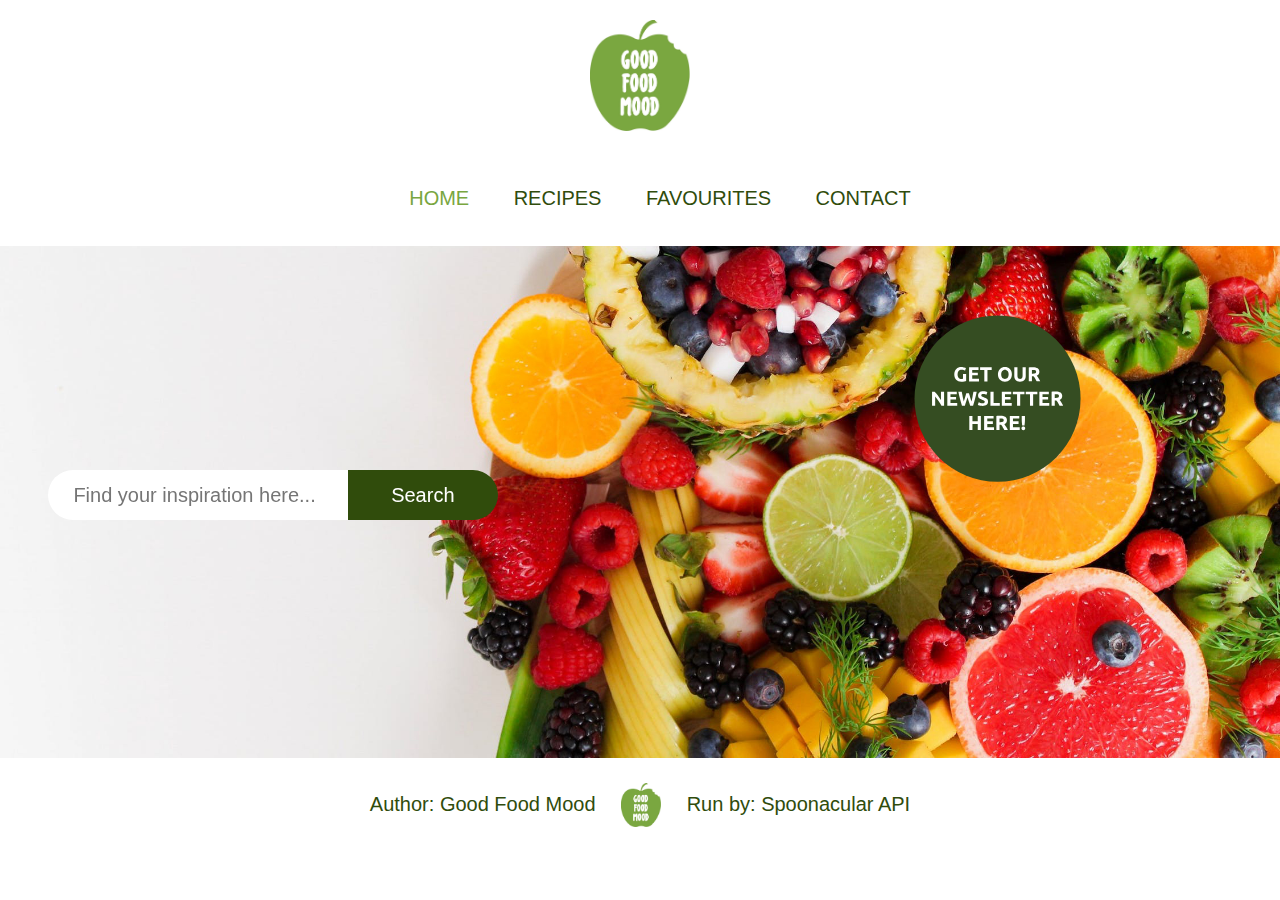
<file: index.html>
<!DOCTYPE html>
<html lang="en">

<head>
    <meta charset="UTF-8">
    <meta http-equiv="X-UA-Compatible" content="IE=edge">
    <meta name="viewport" content="width=device-width, initial-scale=1.0">
    <meta name="description" content="Good Food Mood a foodie website with recipesearch and tons of inspiration for all">
    <title>Good Food Mood - Home</title>
    <link rel="stylesheet" href="css/styles.css">  
</head>

<body>
<header>
<a href="index.html"><img src="/images/FB358507.jpg" alt="Good Food Mood logo" class="logo"></a>
<nav role="navigation" class="navBar">
    <div class="navContainer">
        <ul>
            <li><a href="index.html" title="home" class="active">Home</a></li>
            <li><a href="recipes.html" title="recipes">Recipes</a></li>
            <li><a href="favourites.html" title="favourites">Favourites</a></li>
            <li><a href="contact.html" title="contact">Contact</a></li>
        </ul>
    </div>
</nav>
<nav role="navigation" class="hamburgerMenu">
    <div id="menuToggle">
        <input type="checkbox"/>
        <span></span>
        <span></span>
        <span></span>
        <ul id="menu">
            <a href="index.html" class="active">Home</a>
            <a href="recipes.html">Recipes</a>
            <a href="favourites.html">Favourites</a>
            <a href="contact.html">Contact</a>
        </ul>
    </div>
</nav>
</header>

<main>
    <a href="contact.html#newsletterContainer"><img src="/images/newsletter_button.svg" alt="Newsletter button" class="newsletter"></a>
    <div class="searchField">
        <form action="/recipes.html" class="searchForm">
            <input  id="searchInput" type="text" placeholder="Find your inspiration here..."/>
            <input class="searchButton" id="searchButton" type="button" value="Search"/>
        </form>
    </div>
</main>

<footer>
    <div class="footerContainer">
        <div>Author: Good Food Mood</div>
        <div><a href="index.html"><img src="/images/FB358507.jpg" alt="Good Food Mood logo" class="footerLogo"></a></div>
        <div><a href="http://spoonacular.com">Run by: Spoonacular API</a></div>
    </div>
</footer>

  <script src="js/index.js" type="module" ></script>

</body>

</html>
</file>
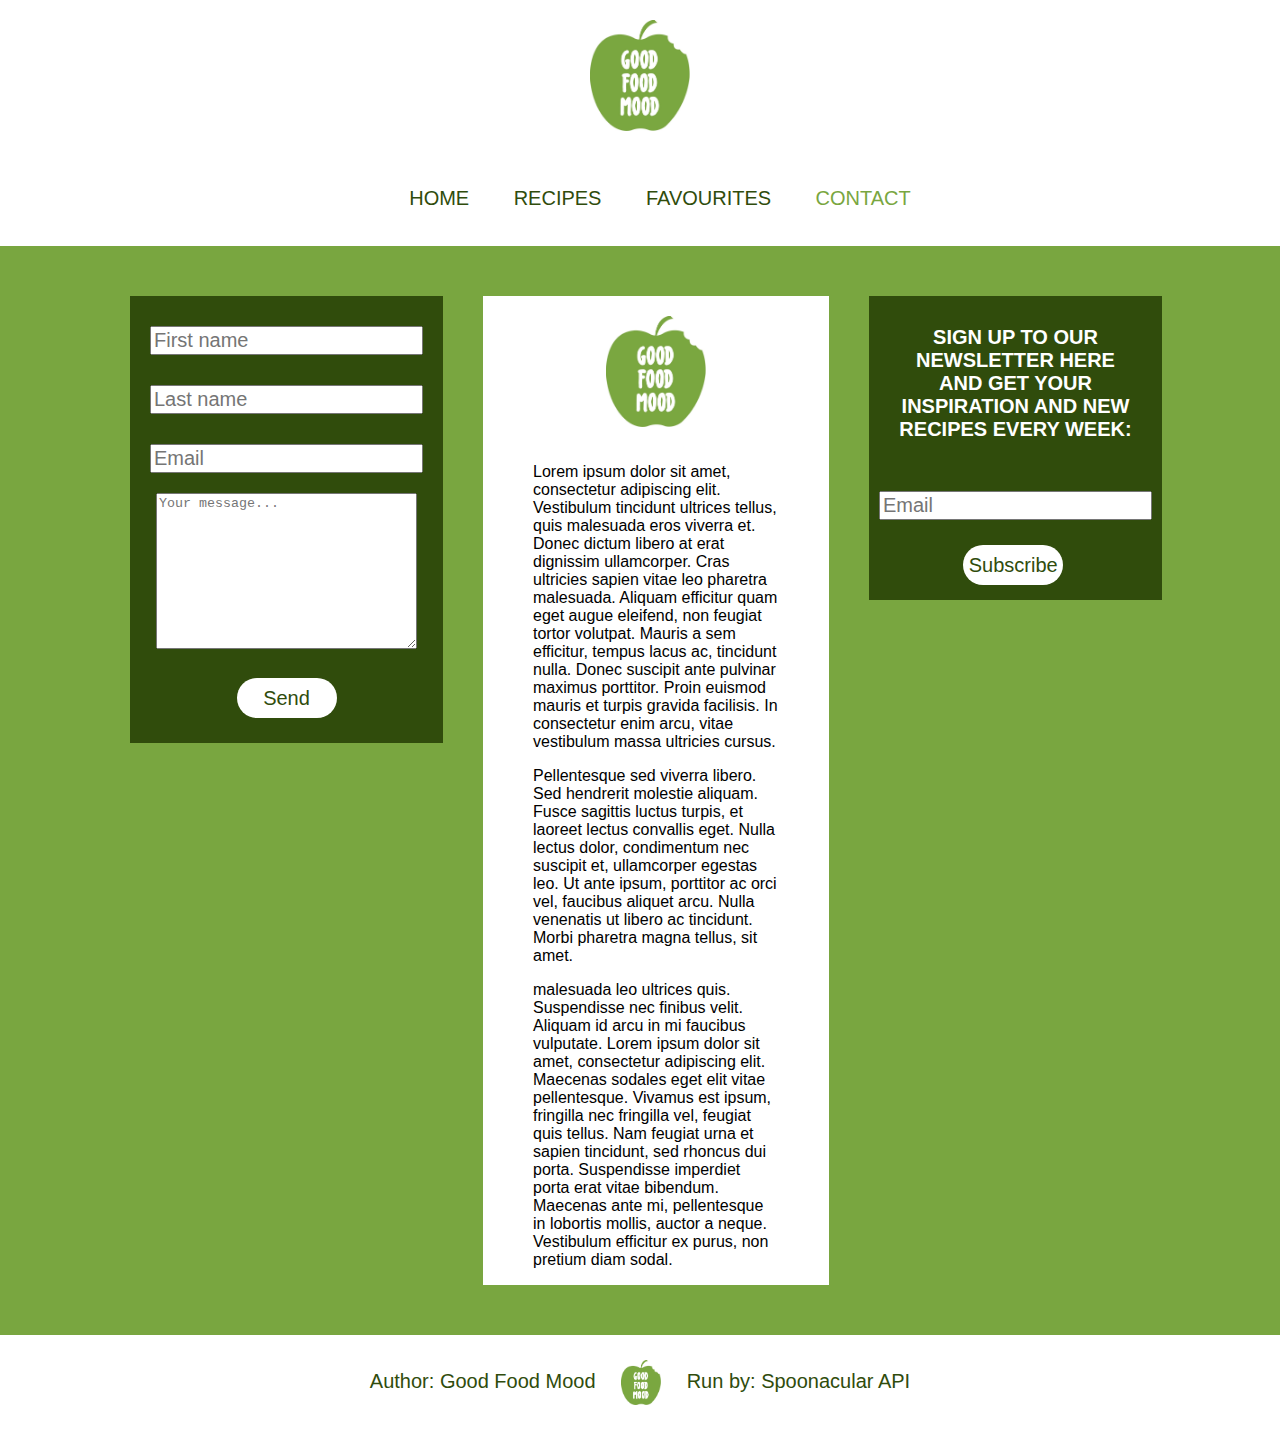
<file: contact.html>
<!DOCTYPE html>
<html lang="en">

<head>
    <meta charset="UTF-8">
    <meta http-equiv="X-UA-Compatible" content="IE=edge">
    <meta name="viewport" content="width=device-width, initial-scale=1.0">
    <meta name="description" content="Good Food Mood a foodie website with recipesearch and tons of inspiration for all">
    <title>Good Food Mood - Contact</title>
    <link rel="stylesheet" href="css/styles.css">
    
</head>

<body>
<header>
<a href="index.html"><img src="/images/FB358507.jpg" alt="Good Food Mood logo" class="logo"></a>
<nav role="navigation" class="navBar">
    <div class="navContainer">
        <ul>
            <li><a href="index.html" title="home">Home</a></li>
            <li><a href="recipes.html" title="recipes">Recipes</a></li>
            <li><a href="favourites.html" title="favourites">Favourites</a></li>
            <li><a href="contact.html" title="contact" class="active">Contact</a></li>
        </ul>
    </div>
</nav>
<nav role="navigation" class="hamburgerMenu">
    <div id="menuToggle">
        <input type="checkbox"/>
        <span></span>
        <span></span>
        <span></span>
        <ul id="menu">
            <a href="index.html">Home</a>
            <a href="recipes.html">Recipes</a>
            <a href="favourites.html">Favourites</a>
            <a href="contact.html" class="active">Contact</a>
        </ul>
    </div>
</nav>
</header>

<main>
    <div class="container">
        <div class="formContainer">
            <form id="contactForm">
                    <input type="text" id="firstName" name="firstName" placeholder="First name"/>
                    <div class="formError" id="firstNameError">Please enter your first name</div>
                    <input type="text" id="lastName" name="lastName" placeholder="Last name"/>
                    <div class="formError" id="lastNameError">Please enter your last name, minimum 4 characters</div>
                    <input type="text" id="email" name="email" placeholder="Email"/>
                    <div class="formError" id="emailError">Please enter valid email address</div>
                    <textarea name="message" id="message" cols="30" rows="10" placeholder="Your message..."></textarea>
                    <button class="submitButton" type="submit">Send</button>
                </form>
        </div>
        <div class="aboutContainer">
            <div>
                <a href="index.html"><img src="/images/FB358507.jpg" alt="Good Food Mood logo" class="logo"></a>
                <div class="aboutUs">
                    <p>Lorem ipsum dolor sit amet, consectetur adipiscing elit. Vestibulum tincidunt ultrices tellus, quis malesuada eros viverra et. Donec dictum libero at erat dignissim ullamcorper. Cras ultricies sapien vitae leo pharetra malesuada. Aliquam efficitur quam eget augue eleifend, non feugiat tortor volutpat. Mauris a sem efficitur, tempus lacus ac, tincidunt nulla. Donec suscipit ante pulvinar maximus porttitor. Proin euismod mauris et turpis gravida facilisis. In consectetur enim arcu, vitae vestibulum massa ultricies cursus.</p>
                    <p>Pellentesque sed viverra libero. Sed hendrerit molestie aliquam. Fusce sagittis luctus turpis, et laoreet lectus convallis eget.

                    Nulla lectus dolor, condimentum nec suscipit et, ullamcorper egestas leo. Ut ante ipsum, porttitor ac orci vel, faucibus aliquet arcu. Nulla venenatis ut libero ac tincidunt. Morbi pharetra magna tellus, sit amet.</p> 
                    <p>malesuada leo ultrices quis. Suspendisse nec finibus velit. Aliquam id arcu in mi faucibus vulputate. Lorem ipsum dolor sit amet, consectetur adipiscing elit. Maecenas sodales eget elit vitae pellentesque. Vivamus est ipsum, fringilla nec fringilla vel, feugiat quis tellus. Nam feugiat urna et sapien tincidunt, sed rhoncus dui porta. Suspendisse imperdiet porta erat vitae bibendum. Maecenas ante mi, pellentesque in lobortis mollis, auctor a neque. Vestibulum efficitur ex purus, non pretium diam sodal.</p>
                </div>
            </div>
        </div>
        <div id="newsletterContainer">
            <div>
                <h1 class="signupMessage">Sign up to our newsletter here and get your inspiration and new recipes every week:</h1>
                <form id="subscribeForm">
                    <input type="text" id="subcribeEmail" name="email" placeholder="Email"/>
                    <div class="formError" id="subscribeEmailError">Please enter valid email address</div>
                    <button class="subscribeButton" type="submit">Subscribe</button>
                </form>
        </div>
        </div>
    </div>
</main>

<footer>
    <div class="footerContainer">
        <div>Author: Good Food Mood</div>
        <div><a href="index.html"><img src="/images/FB358507.jpg" alt="Good Food Mood logo" class="footerLogo"></a></div>
        <div><a href="http://spoonacular.com">Run by: Spoonacular API</a></div>
    </div>
</footer>

<script src="js/contact.js"></script>

</body>

</html>
</file>
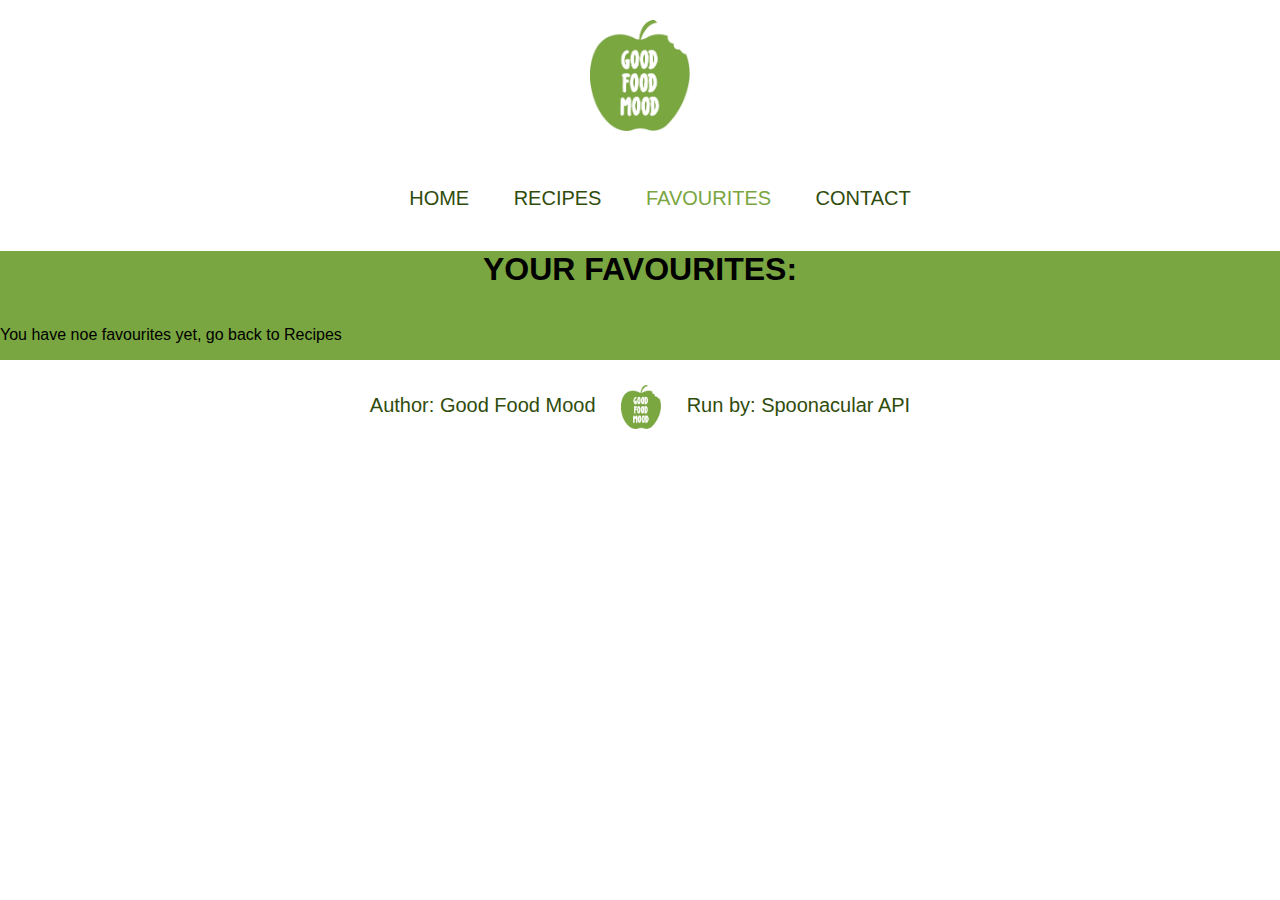
<file: favourites.html>
<!DOCTYPE html>
<html lang="en">

<head>
    <meta charset="UTF-8">
    <meta http-equiv="X-UA-Compatible" content="IE=edge">
    <meta name="viewport" content="width=device-width, initial-scale=1.0">
    <meta name="description" content="Good Food Mood a foodie website with recipesearch and tons of inspiration for all">
    <title>Good Food Mood - Recipes</title>
    <link href="https://cdnjs.cloudflare.com/ajax/libs/font-awesome/5.14.0/css/all.min.css" rel="stylesheet" />   
    <link rel="icon" href="data:;base64,=" />
    <link rel="stylesheet" href="css/styles.css"> 
</head>

<body>
<header>
<a href="index.html"><img src="/images/FB358507.jpg" alt="Good Food Mood logo" class="logo"></a>
<nav role="navigation" class="navBar">
    <div class="navContainer">
        <ul>
            <li><a href="index.html" title="home">Home</a></li>
            <li><a href="recipes.html" title="recipes">Recipes</a></li>
            <li><a href="favourites.html" title="favourites" class="active">Favourites</a></li>
            <li><a href="contact.html" title="contact">Contact</a></li>
        </ul>
    </div>
</nav>
<nav role="navigation" class="hamburgerMenu">
    <div id="menuToggle">
        <input type="checkbox"/>
        <span></span>
        <span></span>
        <span></span>
        <ul id="menu">
            <a href="index.html">Home</a>
            <a href="recipes.html">Recipes</a>
            <a href="favourites.html" class="active">Favourites</a>
            <a href="contact.html">Contact</a>
        </ul>
    </div>
</nav>
</header>

<main>
    <h1>Your favourites:</h1>
    <div class="recipeContainer">
        <div class="loading-indicator"></div>
    </div>
</main>

<footer>
    <div class="footerContainer">
        <div>Author: Good Food Mood</div>
        <div><a href="index.html"><img src="/images/FB358507.jpg" alt="Good Food Mood logo" class="footerLogo"></a></div>
        <div><a href="http://spoonacular.com">Run by: Spoonacular API</a></div>
    </div>
</footer>

<script src="js/favourites.js" type="module"></script>

</body>

</html>
</file>
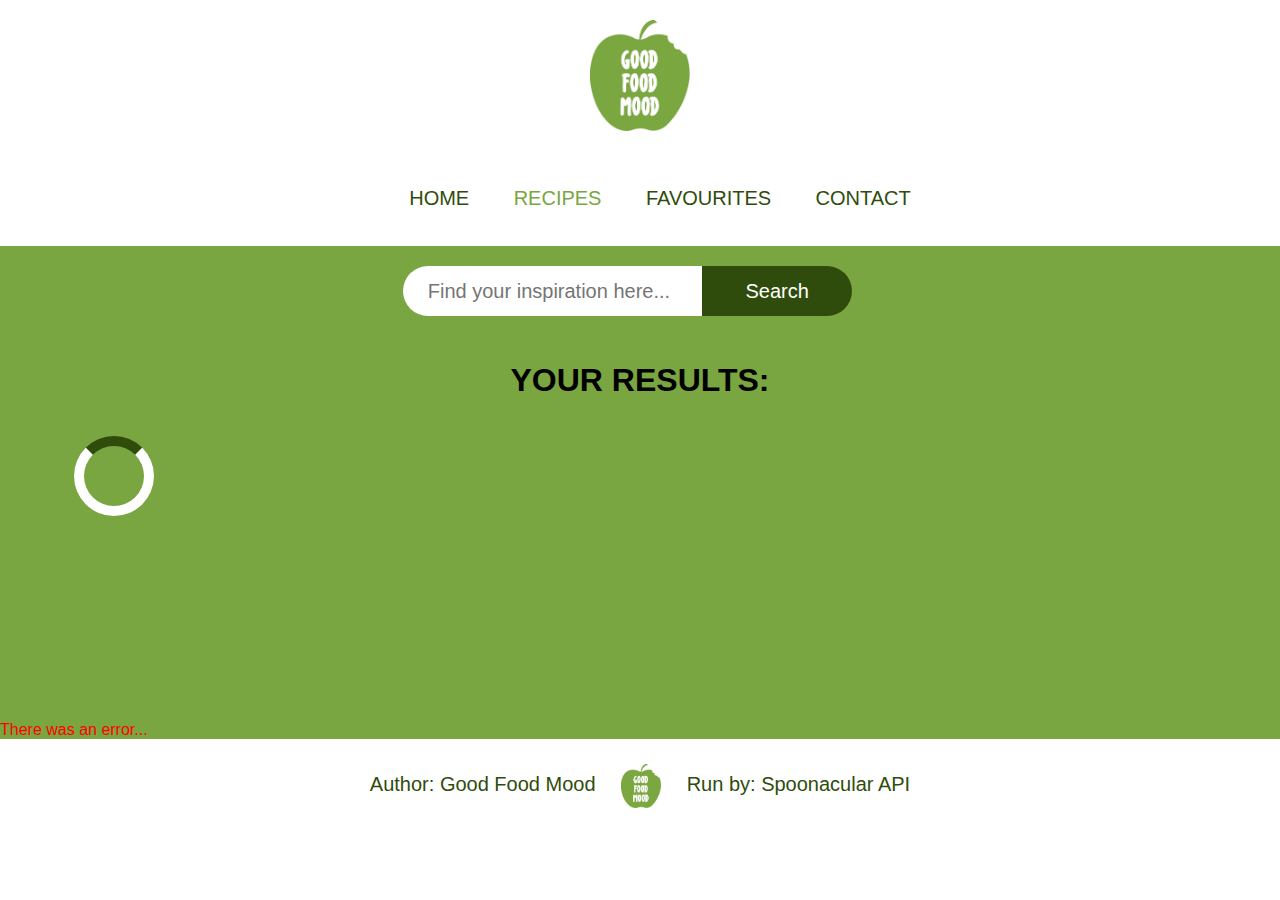
<file: recipes.html>
<!DOCTYPE html>
<html lang="en">

<head>
    <meta charset="UTF-8">
    <meta http-equiv="X-UA-Compatible" content="IE=edge">
    <meta name="viewport" content="width=device-width, initial-scale=1.0">
    <meta name="description" content="Good Food Mood a foodie website with recipesearch and tons of inspiration for all">
    <title>Good Food Mood - Recipes</title>
    <link href="https://cdnjs.cloudflare.com/ajax/libs/font-awesome/5.14.0/css/all.min.css" rel="stylesheet" />
    <link rel="icon" href="data:;base64,=" />
    <link rel="stylesheet" href="css/styles.css">
    
</head>

<body>
<header>
<a href="index.html"><img src="/images/FB358507.jpg" alt="Good Food Mood logo" class="logo"></a>
<nav role="navigation" class="navBar">
    <div class="navContainer">
        <ul>
            <li><a href="index.html" title="home">Home</a></li>
            <li><a href="recipes.html" title="recipes" class="active">Recipes</a></li>
            <li><a href="favourites.html" title="favourites">Favourites</a></li>
            <li><a href="contact.html" title="contact">Contact</a></li>
        </ul>
    </div>
</nav>
<nav role="navigation" class="hamburgerMenu">
    <div id="menuToggle">
        <input type="checkbox"/>
        <span></span>
        <span></span>
        <span></span>
        <ul id="menu">
            <a href="index.html">Home</a>
            <a href="recipes.html" class="active">Recipes</a>
            <a href="favourites.html">Favourites</a>
            <a href="contact.html">Contact</a>
        </ul>
    </div>
</nav>
</header>

<main>
    <div class="searchFieldSecond">
        <form class="searchFormSecond">
            <input  id="searchInput" type="text" placeholder="Find your inspiration here..."/>
            <input class="searchButton" id="searchButton" type="button" value="Search"/>
        </form>
        <h1>Your results:</h1>
        <div class="recipeContainer">
            <div class="liContainer">
                <div class="loadingIndicator"></div>
            </div>
        </div>

    </div>
</main>

<footer>
    <div class="footerContainer">
        <div>Author: Good Food Mood</div>
        <div><a href="index.html"><img src="/images/FB358507.jpg" alt="Good Food Mood logo" class="footerLogo"></a></div>
        <div><a href="http://spoonacular.com">Run by: Spoonacular API</a></div>
    </div>
</footer>
  
<script src="js/recipes.js" src="js/index.js" type="module"></script>

</body>

</html>
</file>
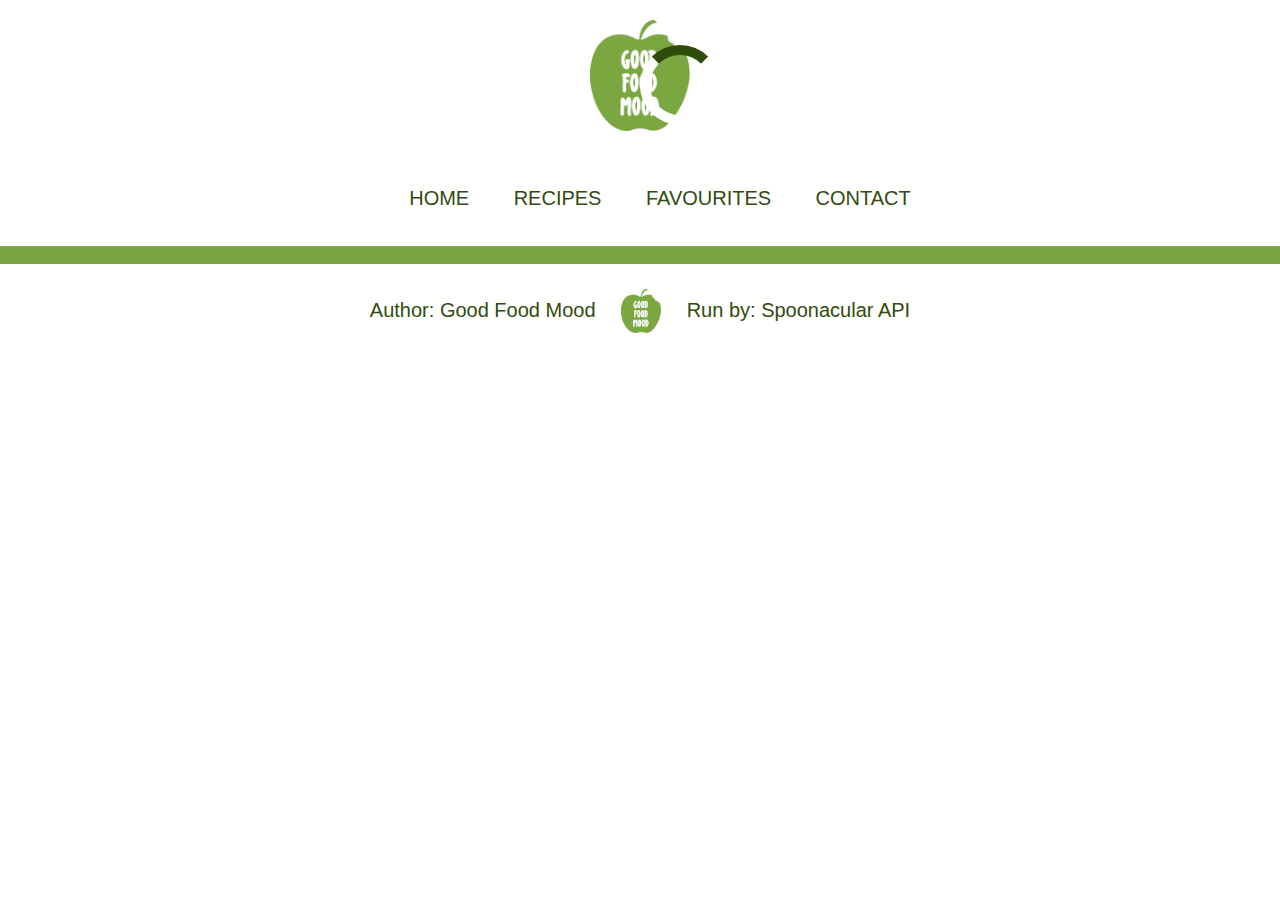
<file: result.html>
<!DOCTYPE html>
<html lang="en">

<head>
    <meta charset="UTF-8">
    <meta http-equiv="X-UA-Compatible" content="IE=edge">
    <meta name="viewport" content="width=device-width, initial-scale=1.0">
    <meta name="description" content="Good Food Mood a foodie website with recipesearch and tons of inspiration for all">
    <title>Good Food Mood - Result</title>
    <link href="https://cdnjs.cloudflare.com/ajax/libs/font-awesome/5.14.0/css/all.min.css" rel="stylesheet" />
    <link rel="icon" href="data:;base64,=" />
    <link rel="stylesheet" href="css/styles.css">
</head>

<body>
<header>
<a href="index.html"><img src="/images/FB358507.jpg" alt="Good Food Mood logo" class="logo"></a>
<nav role="navigation" class="navBar">
    <div class="navContainer">
        <ul>
            <li><a href="index.html" title="home">Home</a></li>
            <li><a href="recipes.html" title="recipes">Recipes</a></li>
            <li><a href="favourites.html" title="favourites">Favourites</a></li>
            <li><a href="contact.html" title="contact">Contact</a></li>
        </ul>
    </div>
</nav>
<nav role="navigation" class="hamburgerMenu">
    <div id="menuToggle">
        <input type="checkbox"/>
        <span></span>
        <span></span>
        <span></span>
        <ul id="menu">
            <a href="index.html" >Home</a>
            <a href="recipes.html">Recipes</a>
            <a href="favourites.html">Favourites</a>
            <a href="contact.html">Contact</a>
        </ul>
    </div>
</nav>
</header>

<main>
    <div class="resultContainer">
        <div class="loadingIndicator"></div>
    </div>
</main>

<footer>
    <div class="footerContainer">
        <div>Author: Good Food Mood</div>
        <div><a href="index.html"><img src="/images/FB358507.jpg" alt="Good Food Mood logo" class="footerLogo"></a></div>
        <div><a href="http://spoonacular.com">Run by: Spoonacular API</a></div>
    </div>
</footer>

  <script src="js/result.js" type="module"></script>
</body>

</html>
</file>
<file: css/styles.css>
/* colors
Dark green #304C0C
Applegreen #79A640
White #FFFFFF */


@font-face {
    font-family: 'Ubuntu', sans-serif;
    src: url(https://fonts.googleapis.com/css2?family=Ubuntu&display=swap);
}
/* Body styles */
body {
    font-family: 'Ubuntu', sans-serif;
    margin: 0;
    height: 100%;
}

h1 {
    font-size: 40;
    text-align: center;
    text-transform: uppercase;
}

h2 {
    font-size: 25px;
    text-align: center;
}

/* Header styles */
.logo {
    display: block;
    margin: 0 auto;
    text-align: center;
    width: 100px;
    padding: 20px;
}

.newsletter {
    float: right;
    height: auto;
    width: 500px;
}
.navContainer {
    text-align: center;
}

nav li {
    display: inline-block;
    text-align: center;
    padding: 20px;
    font-size: 20px;
    text-transform: uppercase;
}

.hamburgerMenu {
    display: none;
}


a:link {
    color: #304C0C;
    text-decoration: none;
}

a:visited {
    color:#304C0C;
    text-decoration: none;    
}

a:hover {
    color: #79A640;
    text-decoration: underline;
}

a.active {
    color: #79A640;
    text-decoration: none;
}

/* Error styles */
.message.error {
    border-color: red;
    color: red;
}

/* Main styles */
main {
    background-color: #79A640;
    height: 100%;
    width: 100%;
}

/* Searcbar styles */
.searchField {
    background-image: url(/images/topphoto.jpg);
    background-size: contain;
    background-repeat: no-repeat;
    width: 100%;
    height: 0;
    padding-top: 40%;
}

.searchForm {
    position: absolute;
    left: 5%;
    top: 60%;
}

.searchFieldSecond {
    width: 100%;
}

.searchFormSecond {
    margin: 0 auto;
    text-align: center;
    top: 50%;
    padding-bottom: 15px;
}

input {
    position: relative;
    display: inline-block;
    font-size: 20px;
    box-sizing: border-box;
}

#searchInput {
    background: #fff;
    width: 300px;
    height: 50px;
    border: none;
    outline: none;
    padding: 0 25px;
    border-radius: 25px 0 0 25px;
}

.searchButton {
    position: relative;
    border-radius: 0 25px 25px 0;
    left: -25px;
    width: 150px;
    height: 50px;
    border: none;
    outline: none;
    cursor: pointer;
    background: #304C0C;
    color: #fff;    
}

/* Form styles */
.container {
    width: 90%;
    display: flex;
    flex-direction: row;
    padding: 30px;
    justify-content: space-around;
}

.formContainer {
    flex: 1;
    align-self: flex-start;
    background-color: #304C0C;
    margin: 20px;
    margin-left: 100px;
    height: 100%;
    text-align: center;
    padding: 10px;
}

input {
    margin: 10px;
    margin-top: 20px;
}

textarea {
    margin: 10px;
}

.submitButton {
    position: relative;
    border-radius: 25px;
    width: 100px;
    height: 40px;
    border: none;
    outline: none;
    cursor: pointer;
    background: #fff;
    font-size: 20px;
    color: #304C0C;
    margin-top: 15px;
    margin-bottom: 15px;
}

.subscribeButton {
    position: relative;
    border-radius: 25px;
    width: 100px;
    height: 40px;
    border: none;
    outline: none;
    cursor: pointer;
    background: #fff;
    font-size: 20px;
    color: #304C0C;
    margin-top: 15px;
    margin-bottom: 15px;
    left: 32%;
}
.caracterCount {
    color: #79A640;
}

.formError {
    text-align: left;
    display: none;
    color: red;
    font-size: 12px;
    margin-top: 2px;
    margin-left: 11px;
}

.aboutContainer {
    flex: 2;
    align-self: flex-start;
    background-color: #fff;
    margin-right: 0 auto;
    margin: 20px;
    height: 100%;
}

.aboutUs {
    padding-left: 50px;
    padding-right: 50px;
}

#newsletterContainer {
    flex: 1;
    background-color: #304C0C;
    margin-right: 0 auto;
    margin: 20px;
    height: 100%;
}

.signupMessage {
    font-size: 20px;
    color: #fff;
    text-transform: uppercase;
    text-align: center;
    margin: 30px;
}

.signupButton {
    position: relative;
    background-color: #fff;
    color: #304C0C;
}

/* Recipes styles */
.recipeContainer {
    position: relative;
    display: inline-flex;
    flex-wrap: wrap;
    justify-content: center;
}

.recipe {
    background: #304C0C;
    color: #fff ;
    margin: 15px;
    width: 200px;
    position: relative;
    height: 350px;
}

.recipeTitle {
    color: #fff;
    text-align: center;
    position: absolute;
    font-size: 20px;
    padding-bottom: 10px;
    padding-left: 10px;
    padding-right: 10px;
}

.recipe i {
    position: absolute;
    left: 15px;
    bottom: 10px;
    font-size: 20px;
    padding: 0 5px 5px 0;
} 

.recipe i.fa {
    position: absolute;
    bottom: 5px;
    color: #fff;
}

.recipe i.far {
    position: absolute;
    bottom: 5px;
    color: #fff;
}

.thumbnailContainer {
    display: flex;
    justify-content: center;
}

.thumbnail {
    margin: 10px;
    max-width: 90%;
    height: 140px;
}

.liContainer {
    position: relative;
    background-color: #79A640;
    width: 100%;
    height: 300px;
}

.loadingIndicator {
    position: absolute;
    top: 5%;
    left: 50%;
    border: 10px solid #fff;
    border-radius: 50%;
    border-top: 10px solid #304C0C;
    width: 60px;
    height: 60px;
    animation: spinner 4s  linear infinite;
}

@keyframes spinner {
    0% { transform: rotate(0deg); }
    100% { transform: rotate(360deg); }
}

/* Result styles */
.resultContainer {
    display: inline-flex;
    justify-content: space-evenly;
}

.ingredients {
    flex: 2;
    background-color: #304C0C;
    color: #fff;
    padding: 10px;
    margin: 10px;
}

.instructions {
    flex: 2;
    background-color: #304C0C;
    color: #fff;
    padding: 10px;
    margin: 10px;
    height: 100%;
}
.image {
    flex: 1;
    margin: 10px;
    padding: 10px;
    background-color: #304C0C;
}

/* Footer styles */
footer {
 margin: 0 auto;
 text-align: center;
 padding: 25px;
}

footer div {
    display: inline;
    margin: 10px;
    font-size: 20px;
    color: #304C0C;

}

.footerLogo {
    width: 40px;
    vertical-align: middle;
}

@media only screen and (max-width: 768px) {
    
    main {
        overflow-x: hidden;
    }

    .container {
        flex-direction: column;
    }

    .formContainer {
        margin-left: 0px;
    }
    
    .logo {
    width: 70px;
    float: right;
   } 

    main {
        width: 100%;
        background-color: #79A640;
        height: 100%;
    }

   .searchForm {
    position: fixed;
    left: 2%;
    top: 25%;
   }

   .newsletter {
    position: fixed;
    right: -10%;
    top: 20%;    
    width: 200px;
   }

    #searchInput {
    background: #fff;
    width: 150px;
    height: 30px;
    border: none;
    outline: none;
    padding: 0 7px;
    border-radius: 25px 0 0 25px;
    font-size: 11px;
    }

    .searchButton {
        border-radius: 0 25px 25px 0;
        left: -25px;
        width: 50px;
        height: 30px;
        border: none;
        outline: none;
        cursor: pointer;
        background: #304C0C;
        color: #fff;   
        font-size: 12px; 
    }
    .navBar {
        display: none;
    }
    
    header {
        height: 150px;
    }
    
    .hamburgerMenu {
        display: inline-block;
    } 

    #menuToggle {
        display: block;
        position: relative;
        top: 25px;
        left: 25px;
        z-index: 1;
      }

      #menuToggle a {
        text-decoration: none;
        color: #304C0C;
        transition: color 0.3s ease;
      }
      #menuToggle a:hover {
        color: #79A640;
        text-decoration: underline;
      }
      #menuToggle input {
        display: block;
        width: 40px;
        height: 32px;
        position: absolute;
        top: -7px;
        left: -5px;      
        cursor: pointer;
        opacity: 0;
        z-index: 2;
      }
      #menuToggle span {
        display: block;
        width: 33px;
        height: 4px;
        margin-bottom: 5px;
        position: relative;      
        background: #304C0C;
        border-radius: 3px;
        z-index: 1;
        transform-origin: 4px 0px;
        transition: transform 0.5s cubic-bezier(0.77,0.2,0.05,1.0),
                    background 0.5s cubic-bezier(0.77,0.2,0.05,1.0),
                    opacity 0.55s ease;
      }
      #menuToggle span:first-child {
        transform-origin: 0% 0%;
      }
      #menuToggle span:nth-last-child(2) {
        transform-origin: 0% 100%;
      }
      #menuToggle input:checked ~ span {
        opacity: 1;
        transform: rotate(45deg) translate(-2px, -1px);
        background: #304C0C;
      }
      #menuToggle input:checked ~ span:nth-last-child(3) {
        opacity: 0;
        transform: rotate(0deg) scale(0.2, 0.2);
      }
      #menuToggle input:checked ~ span:nth-last-child(2) {
        transform: rotate(-45deg) translate(0, -1px);
      }
      #menu {
        position: absolute;
        width: 180px;
        height: 1px;
        margin: -100px 0 0 -50px;
        padding: 50px;
        padding-top: 125px;
        background: #fff;
        list-style-type: none;
        transform-origin: 0% 0%;
        transform: translate(-100%, 0);
        transition: transform 0.5s cubic-bezier(0.77,0.2,0.05,1.0);
      }
      #menu li {
        padding: 10px;
        font-size: 22px;
      }
      #menuToggle input:checked ~ ul {
        transform: none;
      }
    
    footer div {
        display: inline-block;
        margin: 10px;
        font-size: 20px;
        color: #304C0C;
    }
    
    .footerLogo {
        width: 40px;
        vertical-align: middle;
    }
    .resultContainer {
        display: inline-flex;
        flex-direction: column;
        width: 100%;
        text-align: center;
    }
    
    .ingredients {
        flex: 1;
        background-color: #304C0C;
        color: #fff;
    }
    
    .instructions {
        flex: 1;
        background-color: #304C0C;
        color: #fff;
        
    }
    .image {
        flex: 1;
        width: 325px;
        background-color: #304C0C;
    }
    
}

@media only screen and (min-width: 769px max-width: 991px) {

    .searchForm {
        position: fixed;
        left: 3%;
        top: 25%;
       }
    
   .newsletter {
        position: fixed;
        right: 3%;
        top: 25%;    
        width: 200px;
       }
   .resultContainer {
        display: inline-flex;
        flex-direction: column;
        text-align: center;
    }
    
    .ingredients {
        flex: 1;
        background-color: #304C0C;
        color: #fff;
        width: 300px;
    }
    
    .instructions {
        flex: 1;
        background-color: #304C0C;
        color: #fff;
        width: 300px;
    }
    .image {
        width: 325px;
        background-color: #304C0C;
        width: 300px;
    }
          

}

@media only screen and (min-width: 992px) {
    .searchForm {
        position: fixed;
        left: 3%;
        top: 50%;
       }
    
       .newsletter {
        position: fixed;
        right: 1%;
        top: 50%;    
        width: 500px;
        position: static;
       }
}
</file>
